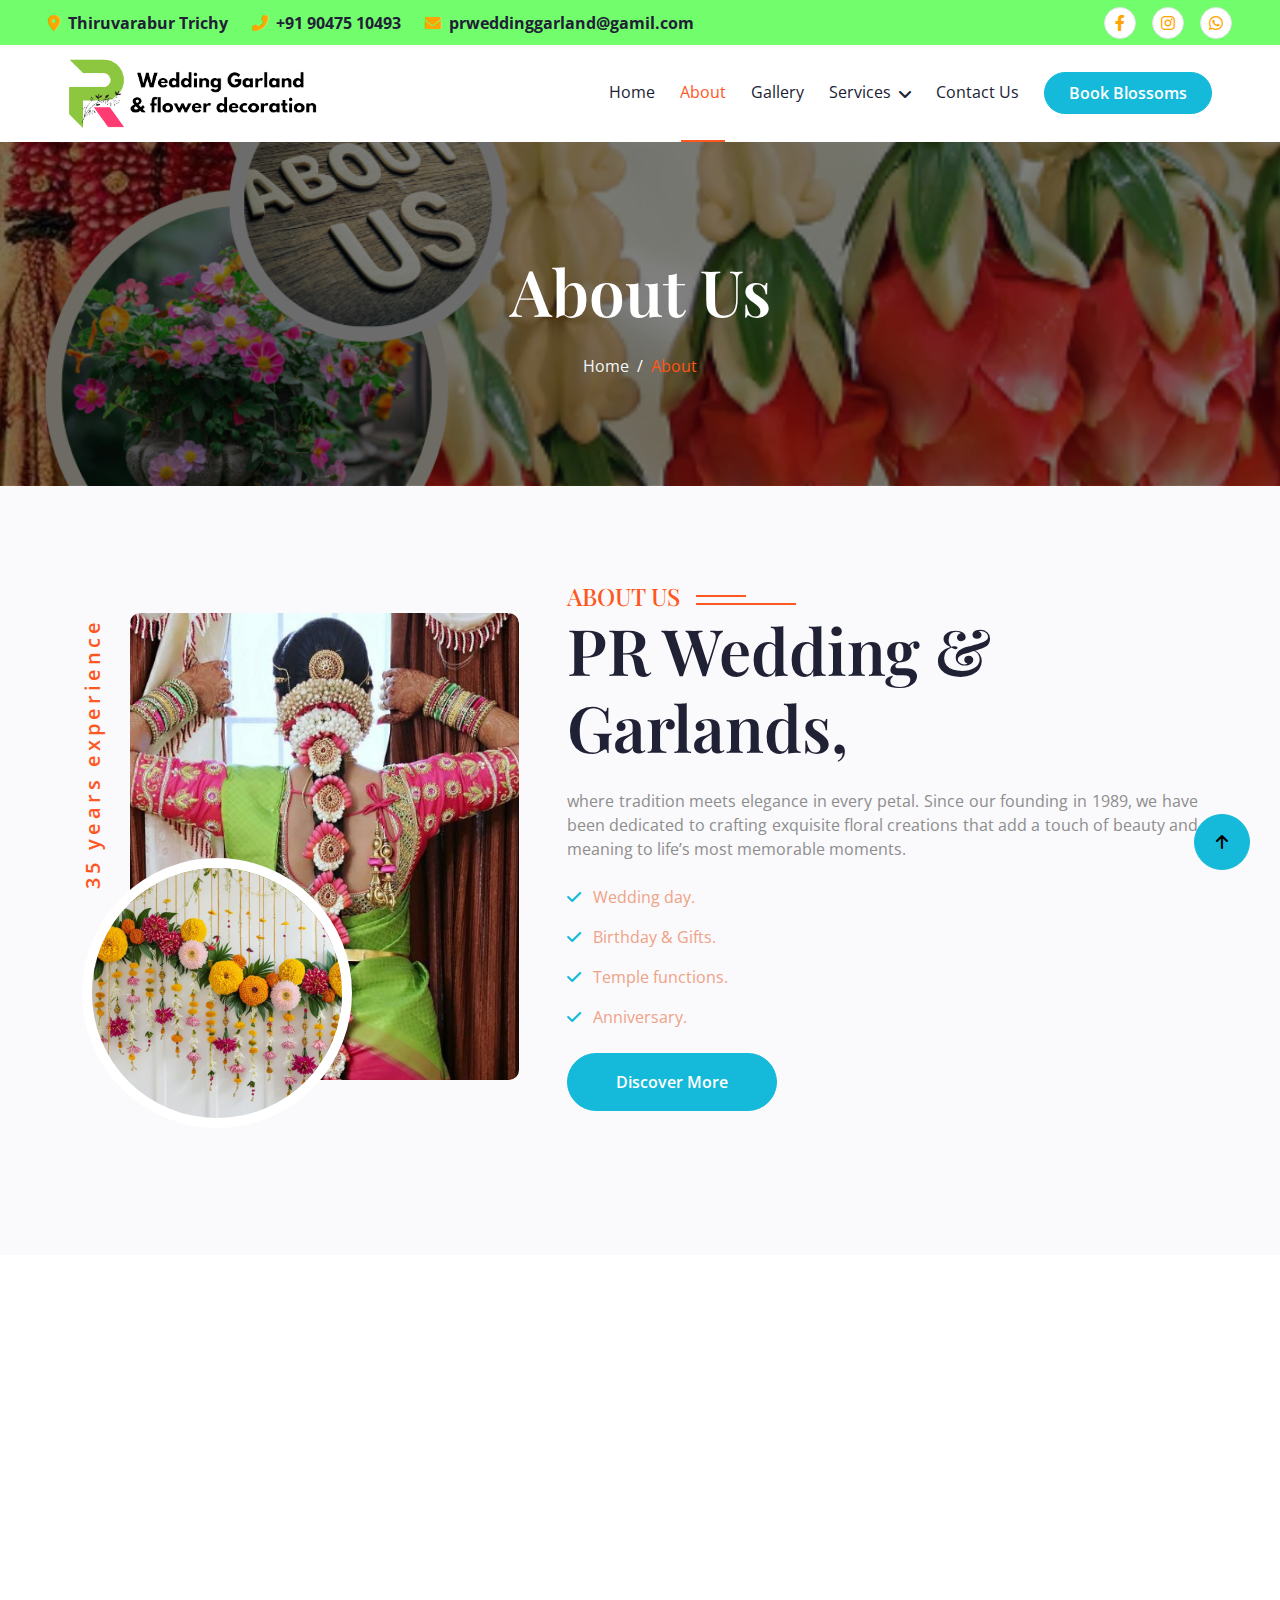
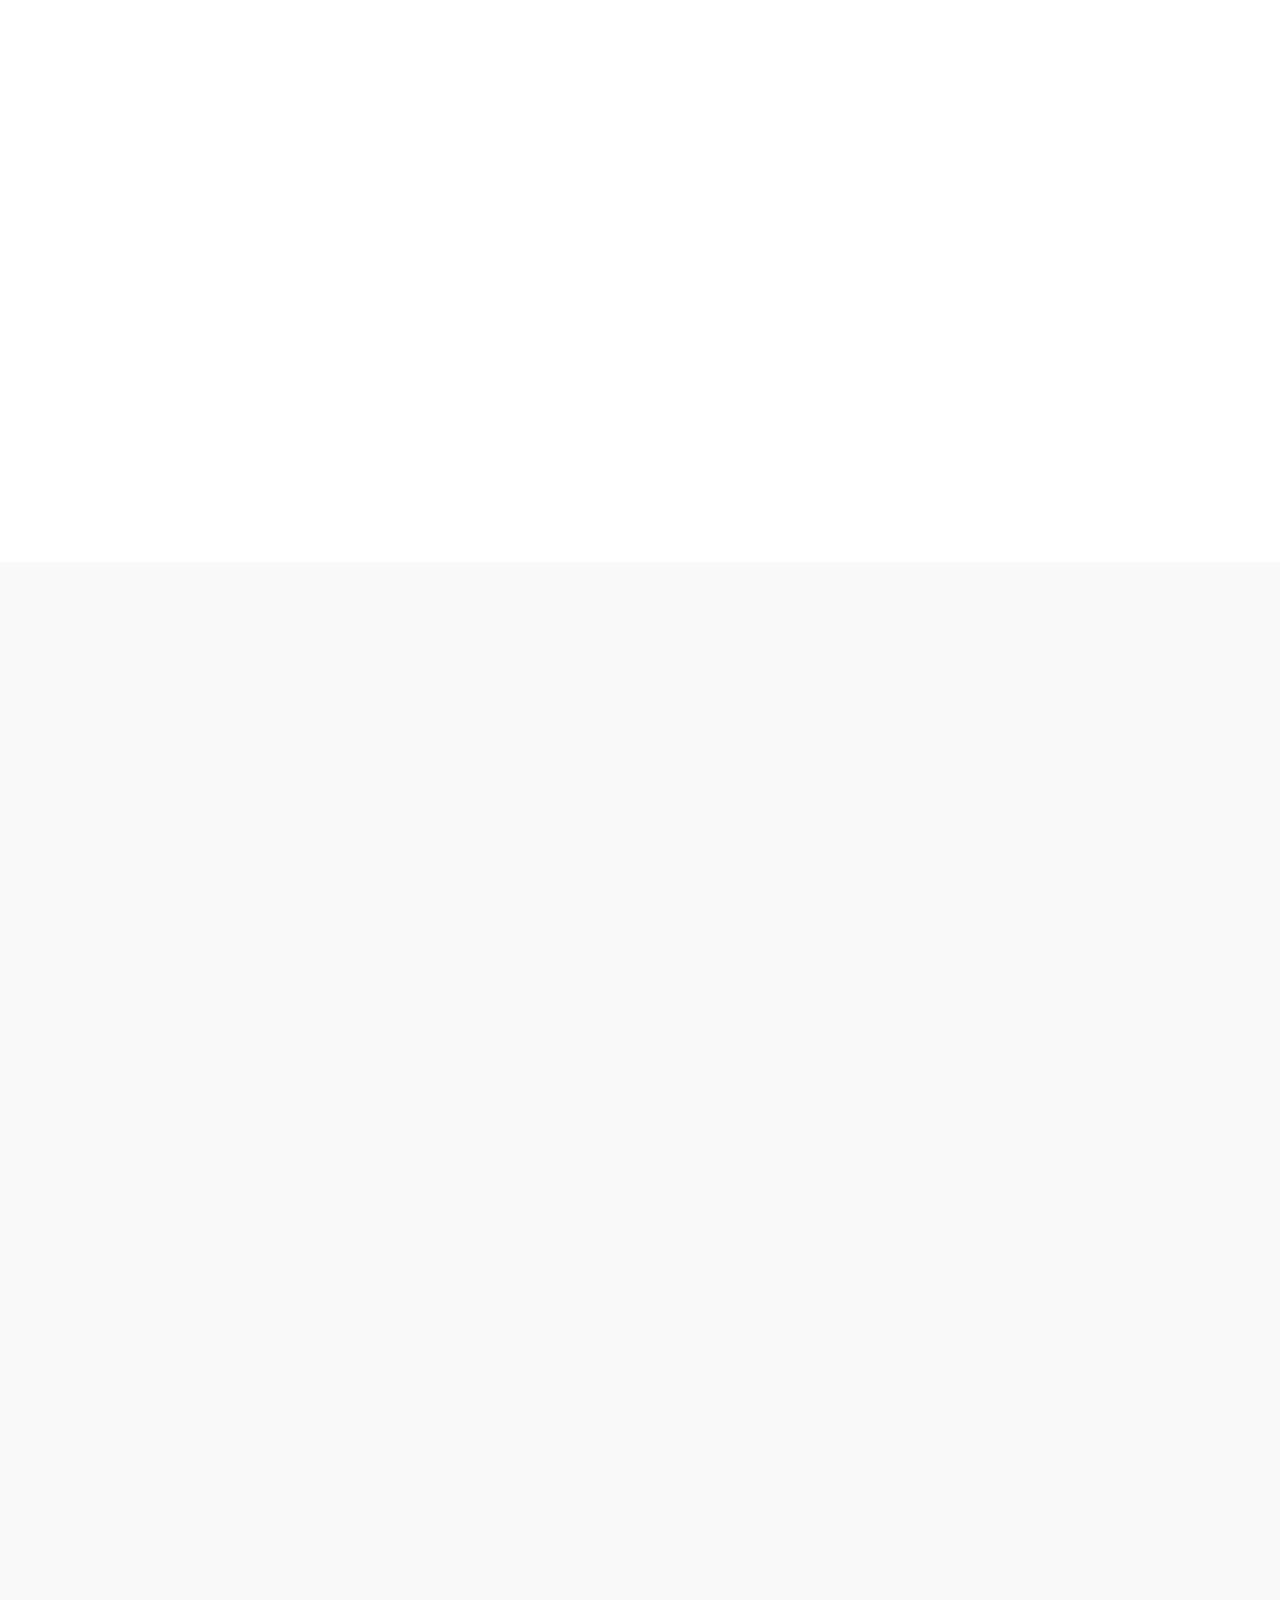
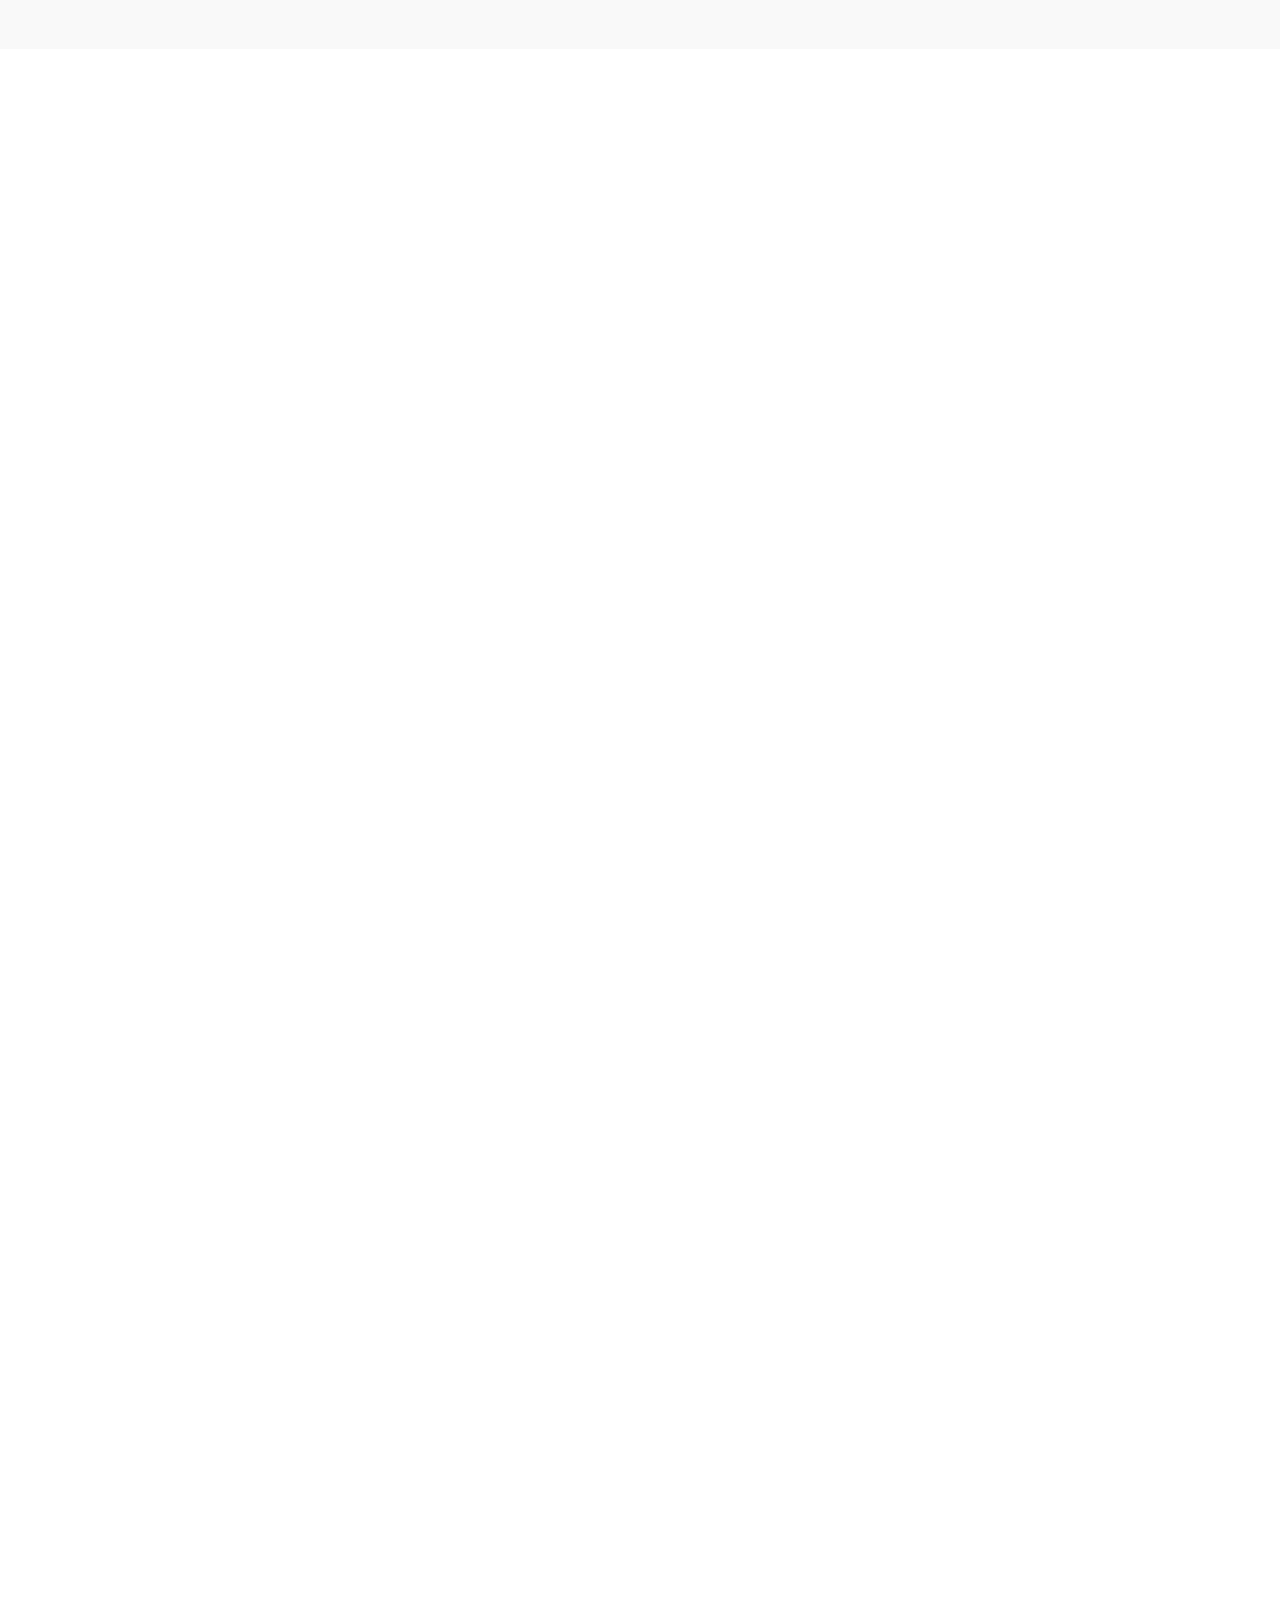
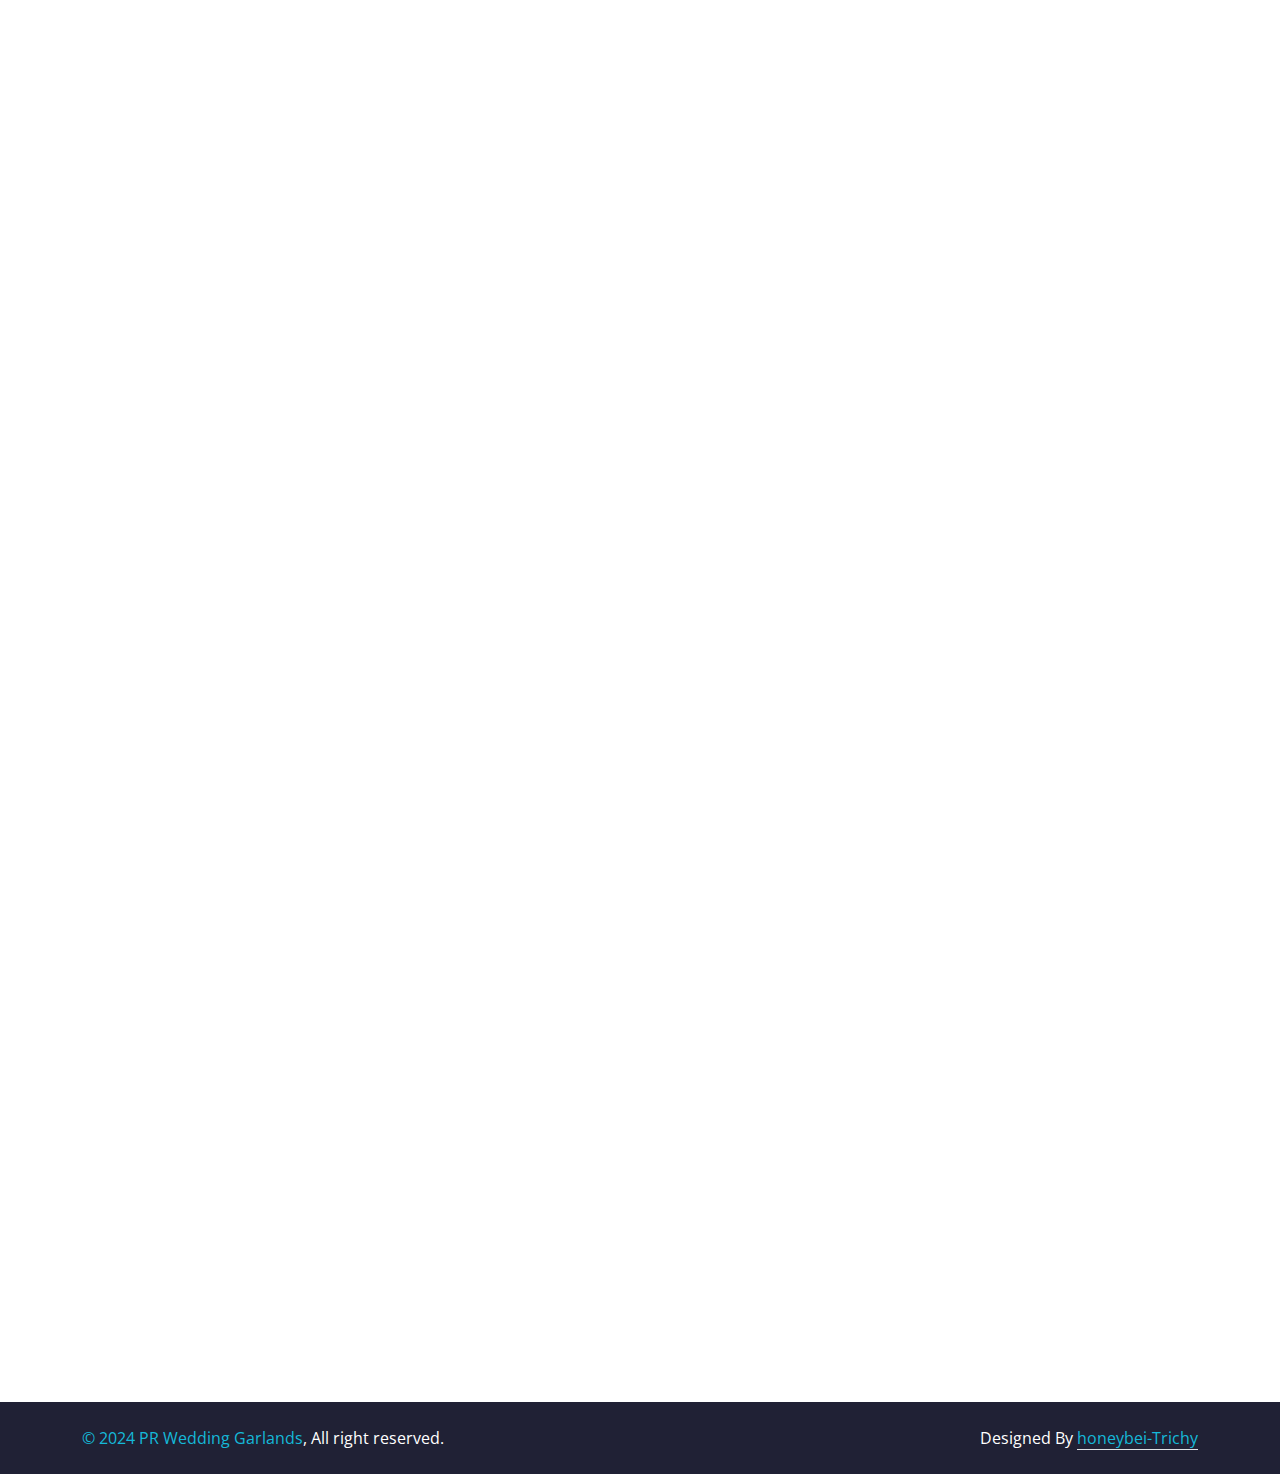
<file: about.html>
<!DOCTYPE html>
<html lang="en">

    <head>
        <meta charset="utf-8">
        <title>PR Wedding & Garlands - About Page</title>
        <meta content="width=device-width, initial-scale=1.0" name="viewport">
        <meta content="" name="keywords">
        <meta content="" name="description">
        <link rel="shortcut icon" href="img/fav-icon1.png" type="image/x-icon">
        <!-- Google Web Fonts -->
        <link rel="preconnect" href="https://fonts.googleapis.com">
        <link rel="preconnect" href="https://fonts.gstatic.com" crossorigin>
        <link href="https://fonts.googleapis.com/css2?family=Open+Sans:wght@400;500;600&family=Playfair+Display:wght@400;500;600&display=swap" rel="stylesheet"> 

        <!-- Icon Font Stylesheet -->
        <link rel="stylesheet" href="https://use.fontawesome.com/releases/v5.15.4/css/all.css"/>
        <link href="https://cdn.jsdelivr.net/npm/bootstrap-icons@1.4.1/font/bootstrap-icons.css" rel="stylesheet">

        <!-- Libraries Stylesheet -->
        <link href="lib/animate/animate.min.css" rel="stylesheet">
        <link href="lib/owlcarousel/assets/owl.carousel.min.css" rel="stylesheet">


        <!-- Customized Bootstrap Stylesheet -->
        <link href="css/bootstrap.min.css" rel="stylesheet">

        <!-- Template Stylesheet -->
        <link href="css/style.css" rel="stylesheet">

        <link rel="stylesheet" href="https://cdnjs.cloudflare.com/ajax/libs/font-awesome/6.0.0-beta3/css/all.min.css">
    </head>

    <body>

        <!-- Spinner Start -->
        <div id="spinner" class="show bg-white position-fixed translate-middle w-100 vh-100 top-50 start-50 d-flex align-items-center justify-content-center">
            <div class="spinner-border text-primary" style="width: 3rem; height: 3rem;" role="status">
                <span class="sr-only">Loading...</span>
            </div>
        </div>
        <!-- Spinner End -->


        <!-- Topbar Start -->
<div id="custom-topbar" class="container-fluid px-5 d-none d-lg-block">
    <div class="row gx-0 align-items-center" style="height: 45px;">
        <div class="col-lg-8 text-center text-lg-start mb-lg-0">
            <div class="d-flex flex-wrap">
                <a href="#" class="text-dark fw-bold me-4"><i class="fas fa-map-marker-alt me-2"></i>Thiruvarabur Trichy</a>
                <a href="#" class="text-dark fw-bold me-4"><i class="fas fa-phone-alt me-2"></i>+91 90475 10493</a>
                <a href="#" class="text-dark fw-bold me-0"><i class="fas fa-envelope me-2"></i>prweddinggarland@gamil.com</a>
            </div>
        </div>
        <div class="col-lg-4 text-center text-lg-end">
            <div class="d-flex align-items-center justify-content-end">
                <a href="https://www.facebook.com/prweddinggarlands?mibextid=ZbWKwL" target="_blank" class="btn btn-light btn-square border rounded-circle nav-fill me-3"><i class="fab fa-facebook-f"></i></a>
                <a href="https://www.instagram.com/garlandprwedding?igsh=YW4zcDRleXJ3cjVp" target="_blank" class="btn btn-light btn-square border rounded-circle nav-fill me-3"><i class="fab fa-instagram"></i></a>
                <a href="https://wa.me/919047510493?text=Hello, I would like to inquire about the flower arrangements at your shop." class="btn btn-light btn-square border rounded-circle nav-fill me-0" target="_blank"><i class="fab fa-whatsapp"></i></a>
            </div>
        </div>
    </div>
</div>
<!-- Topbar End -->
<style>
    /* CSS for the custom topbar */
#custom-topbar {
    background-color: #58fd52d7; /* Green background */
    color: coral; /* Default text color */
}

#custom-topbar a {
    color: coral; /* Default link color */
}

#custom-topbar i {
    color: orange; /* Default icon color */
}

#custom-topbar a:hover, 
#custom-topbar i:hover {
    color: blue; /* Icon and text hover color */
}

#custom-topbar .btn-light {
    background-color: white;
    border-color: lightgray;
}

#custom-topbar .btn-light:hover {
    background-color: lightblue; /* Button hover background color */
    border-color: blue; /* Button hover border color */
}

</style>


        <!-- Navbar & Hero Start -->
        <div class="container-fluid position-relative p-0">
            <nav class="navbar navbar-expand-lg navbar-light bg-white px-4 px-lg-5 py-3 py-lg-0">
                <a href="index.html" class="navbar-brand p-0">
                    <!--<h1 class="text-primary m-0"><i class="fas fa-star-of-life me-3"></i>Te1rapia</h1>-->
                    <img src="img/logo.png" alt="Logo"> 
                </a>
                <button class="navbar-toggler" type="button" data-bs-toggle="collapse" data-bs-target="#navbarCollapse">
                    <span class="fa fa-bars"></span>
                </button>
                <div class="collapse navbar-collapse" id="navbarCollapse">
                    <div class="navbar-nav ms-auto py-0">
                        <a href="index.html" class="nav-item nav-link ">Home</a>
                        <a href="about.html" class="nav-item nav-link active">About</a>
                        <a href="gallery.html" class="nav-item nav-link">Gallery</a>
                        <div class="nav-item dropdown">
                            <a href="#" class="nav-link dropdown-toggle" data-bs-toggle="dropdown">Services</a>
                            <div class="dropdown-menu m-0">
                                <a href="garlands.html" class="dropdown-item">Flower Garlands</a>
                                <a href="bridal.html" class="dropdown-item">Flower Bridal</a>
                                <a href="babyshower.html" class="dropdown-item">Baby Shower Flowers</a>
                                <a href="vasakalmalai.html" class="dropdown-item">Vasakal Malai</a>
                                <a href="accessories.html" class="dropdown-item">Flower Accessories</a>
                                <a href="kovil.html" class="dropdown-item">Kovil Functions Flowers</a>
                                <a href="bouquet.html" class="dropdown-item">Custom Bouquets</a>
                                <a href="sympathy.html" class="dropdown-item">Sympathy Arrangements</a> 
                            </div>  
                        </div>
                        <a href="contact.html" class="nav-item nav-link">Contact Us</a>
                    </div>
                    <a href="index.html#cont" class="btn btn-primary rounded-pill text-white py-2 px-4 flex-wrap flex-sm-shrink-0">Book Blossoms</a>
                </div>
            </nav>
        </div>
        <!-- Navbar End -->


 
          <!-- Header Start -->
            <div class="container-fluid" style="background: linear-gradient(rgba(0, 0, 0, 0.5), rgba(0, 0, 0, 0.5)), url('img/abou.png'); background-position: center center; background-repeat: no-repeat; background-size: cover; padding: 160px 0 60px 0;">
                <div class="container text-center py-5" style="max-width: 900px;">
                    <h3 class="text-white display-3 mb-4 wow fadeInDown" data-wow-delay="0.1s">About Us</h3>
                    <ol class="breadcrumb justify-content-center mb-0 wow fadeInDown custom-breadcrumb" data-wow-delay="0.3s">
                        <li class="breadcrumb-item"><a href="index.html" style="color: aliceblue;">Home</a></li>
                
                        <li class="breadcrumb-item active" style="color: rgb(255, 86, 20);">About</li>
                    </ol>
                </div>
            </div>
            <!-- Header End -->


        <!-- About Start -->
        <div class="container-fluid about bg-light py-5">
            <div class="container py-5">
                <div class="row g-5 align-items-center">
                    <div class="col-lg-5 wow fadeInLeft" data-wow-delay="0.2s">
                        <div class="about-img pb-5 ps-5">
                            <img src="img/about-6.png" class="img-fluid rounded w-100" style="object-fit: cover;" alt="Image">
                            <div class="about-img-inner">
                                <img src="img/PR (1).png" class="img-fluid rounded-circle w-100 h-100" alt="Image" >
                            </div>
                            <div class="about-experience">35 years experience</div>
                        </div>
                    </div>
                    <div class="col-lg-7 wow fadeInRight" data-wow-delay="0.4s">
                        <div class="section-title text-start mb-5">
                            <h4 class="sub-title pe-3 mb-0">About Us</h4>
                            <h1 class="display-3 mb-4">PR Wedding & Garlands,</h1>
                            <p class="mb-4" style="text-align: justify;"> where tradition meets elegance in every petal. Since our founding in 1989, we have been dedicated to crafting exquisite floral creations that add a touch of beauty and meaning to life’s most memorable moments.</p>
                            <div class="mb-4">
                                <p class="text-secondary"><i class="fa fa-check text-primary me-2"></i> Wedding day.</p>
                                <p class="text-secondary"><i class="fa fa-check text-primary me-2"></i> Birthday & Gifts.</p>
                                <p class="text-secondary"><i class="fa fa-check text-primary me-2"></i> Temple functions.</p>
                                <p class="text-secondary"><i class="fa fa-check text-primary me-2"></i> Anniversary.</p>
                            </div>
                            <a href="#" class="btn btn-primary rounded-pill text-white py-3 px-5">Discover More</a>
                        </div>
                    </div>
                </div>
            </div>
        </div>
        <!-- About End -->


       <!-- Team Start -->
<div class="container-fluid team py-5">
    <div class="container py-5">
        <div class="section-title mb-5 wow fadeInUp" data-wow-delay="0.1s">
            <div class="sub-style">
                <h4 class="sub-title px-3 mb-0">A little story about us</h4>
            </div>
            <h1 class="display-3 mb-4">Our History</h1>
            <p class="mb-0" style="text-align: justify;">PR Wedding and Garlands began with a passion for flowers and a deep appreciation for the art of floral design. What started as a small family-owned shop in Thiruvarabur - Trichy  has blossomed into a trusted name in the community, known for our quality, creativity, and attention to detail. With years of experience, we have grown from creating simple floral arrangements to becoming specialists in crafting beautiful garlands, bouquets, and floral décor for weddings, religious ceremonies, and festive occasions.</p>
        </div>
        <div class="row g-4 justify-content-center">
            <div class="col-md-6 col-lg-6 col-xl-3 wow fadeInUp" data-wow-delay="0.1s">
                <div class="team-item rounded">
                    <div class="team-img rounded-top h-100">
                        <img src="img/1test.png" class="img-fluid rounded-top w-100" alt="Blossom">
                        <div class="team-icon d-flex justify-content-center">
                            <a class="btn btn-square btn-primary text-white rounded-circle mx-1" href="https://www.facebook.com/prweddinggarlands?mibextid=ZbWKwL"><i class="fab fa-facebook-f"></i></a>
                        
                            <a class="btn btn-square btn-primary text-white rounded-circle mx-1" href="https://www.instagram.com/garlandprwedding?igsh=YW4zcDRleXJ3cjVp"><i class="fab fa-instagram"></i></a>
                    
                        </div>
                    </div>
                    <div class="team-content text-center border border-primary border-top-0 rounded-bottom p-4">
                        <h5>Blossom Petal</h5>
                        <p class="mb-0">Specialist in Floral Arrangements</p>
                    </div>
                </div>
            </div>
            <div class="col-md-6 col-lg-6 col-xl-3 wow fadeInUp" data-wow-delay="0.3s">
                <div class="team-item rounded">
                    <div class="team-img rounded-top h-100">
                        <img src="img/2test.png" class="img-fluid rounded-top w-100" alt="Rosebud">
                        <div class="team-icon d-flex justify-content-center">
                            <a class="btn btn-square btn-primary text-white rounded-circle mx-1" href="https://www.facebook.com/prweddinggarlands?mibextid=ZbWKwL"><i class="fab fa-facebook-f"></i></a>
                        
                            <a class="btn btn-square btn-primary text-white rounded-circle mx-1" href="https://www.instagram.com/garlandprwedding?igsh=YW4zcDRleXJ3cjVp"><i class="fab fa-instagram"></i></a>
                    
                        </div>
                    </div>
                    <div class="team-content text-center border border-primary border-top-0 rounded-bottom p-4">
                        <h5>Rosebud Vine</h5>
                        <p class="mb-0">Master of Garlands and Bouquets</p>
                    </div>
                </div>
            </div>
            <div class="col-md-6 col-lg-6 col-xl-3 wow fadeInUp" data-wow-delay="0.5s">
                <div class="team-item rounded">
                    <div class="team-img rounded-top h-100">
                        <img src="img/3test.png" class="img-fluid rounded-top w-100" alt="Lily">
                        <div class="team-icon d-flex justify-content-center">
                            <a class="btn btn-square btn-primary text-white rounded-circle mx-1" href="https://www.facebook.com/prweddinggarlands?mibextid=ZbWKwL"><i class="fab fa-facebook-f"></i></a>
                        
                            <a class="btn btn-square btn-primary text-white rounded-circle mx-1" href="https://www.instagram.com/garlandprwedding?igsh=YW4zcDRleXJ3cjVp"><i class="fab fa-instagram"></i></a>
                    
                        </div>
                    </div>
                    <div class="team-content text-center border border-primary border-top-0 rounded-bottom p-4">
                        <h5>Lily Bloom</h5>
                        <p class="mb-0">Expert in Wedding Floral Décor</p>
                    </div>
                </div>
            </div>
            <div class="col-md-6 col-lg-6 col-xl-3 wow fadeInUp" data-wow-delay="0.7s">
                <div class="team-item rounded">
                    <div class="team-img rounded-top h-100">
                        <img src="img/4test.png" class="img-fluid rounded-top w-100" alt="Jasmine">
                        <div class="team-icon d-flex justify-content-center">
                            <a class="btn btn-square btn-primary text-white rounded-circle mx-1" href="https://www.facebook.com/prweddinggarlands?mibextid=ZbWKwL"><i class="fab fa-facebook-f"></i></a>
                        
                            <a class="btn btn-square btn-primary text-white rounded-circle mx-1" href="https://www.instagram.com/garlandprwedding?igsh=YW4zcDRleXJ3cjVp"><i class="fab fa-instagram"></i></a>
                    
                        </div>
                    </div>
                    <div class="team-content text-center border border-primary border-top-0 rounded-bottom p-4">
                        <h5>Jasmine Dew</h5>
                        <p class="mb-0">Creative Floral Accessories</p>
                    </div>
                </div>
            </div>
        </div>
    </div>
</div>
<!-- Team End -->
<!-- Commitment Section -->
<div id="commitment-section" class="container-fluid commitment py-5">
    <div class="container py-5">
        <div class="section-title text-center mb-5 wow fadeInUp" data-wow-delay="0.1s">
            <h1 id="commitment-title" class="display-3 mb-4">Our Commitment</h1>
            <p id="commitment-intro" class="lead mb-4">At PR Wedding and Garlands, we understand that every event is unique and deserves a personalized touch. Our skilled florists carefully handcraft each garland and arrangement, blending traditional techniques with modern design aesthetics to create pieces that are both beautiful and meaningful. We take pride in using only the freshest and highest-quality flowers, ensuring every creation is vibrant and long-lasting.</p>
        </div>
        <div class="row">
            <div id="custom-garlands" class="col-md-4 mb-4 wow fadeInUp" data-wow-delay="0.2s">
                <div class="feature-box text-center">
                    <div class="feature-icon mb-3">
                        <i class="fas fa-leaf fa-3x"></i>

                    </div>
                    <h3 class="feature-title mb-3">Custom Garlands</h3>
                    <p class="feature-description">Perfect for weddings, engagements, temple rituals, and special occasions, our garlands are meticulously handcrafted to add grace and beauty to every celebration.</p>
                </div>
            </div>
            <div id="wedding-decor" class="col-md-4 mb-4 wow fadeInUp" data-wow-delay="0.4s">
                <div class="feature-box text-center">
                    <div class="feature-icon mb-3">
                        <i class="fas fa-certificate fa-3x"></i>  <!-- Example alternative -->

                    </div>
                    <h3 class="feature-title mb-3">Wedding Floral Decor</h3>
                    <p class="feature-description">From elegant bridal bouquets to breathtaking venue decorations, we bring your vision to life with our unique and personalized floral designs.</p>
                </div>
            </div>
            <div id="festive-arrangements" class="col-md-4 mb-4 wow fadeInUp" data-wow-delay="0.6s">
                <div class="feature-box text-center">
                    <div class="feature-icon mb-3">
                        <i class="fas fa-calendar-day fa-3x"></i>
                    </div>
                    <h3 class="feature-title mb-3">Festive Arrangements</h3>
                    <p class="feature-description">Celebrate festivals and religious events with our thoughtfully designed floral offerings, made to enhance the spirit of any occasion.</p>
                </div>
            </div>
            <div id="flower-veni" class="col-md-4 mb-4 wow fadeInUp" data-wow-delay="0.8s">
                <div class="feature-box text-center">
                    <div class="feature-icon mb-3">
                        <i class="fas fa-crown fa-3x"></i>
                    </div>
                    <h3 class="feature-title mb-3">Flower Veni</h3>
                    <p class="feature-description">Beautifully crafted floral hair accessories that complement traditional attire and enhance the bridal look.</p>
                </div>
            </div>
            <div id="jadai-jadai-billai" class="col-md-4 mb-4 wow fadeInUp" data-wow-delay="1s">
                <div class="feature-box text-center">
                    <div class="feature-icon mb-3">
                        <i class="fas fa-gem fa-3x"></i>
                    </div>
                    <h3 class="feature-title mb-3">Jadai and Jadai Billai</h3>
                    <p class="feature-description">Traditional and decorative hair adornments designed with fresh flowers and jewels, perfect for brides and special occasions.</p>
                </div>
            </div>
            <div id="vasakkal-maalai" class="col-md-4 mb-4 wow fadeInUp" data-wow-delay="1.2s">
                <div class="feature-box text-center">
                    <div class="feature-icon mb-3">
                        <i class="fas fa-door-open fa-3x"></i>
                    </div>
                    <h3 class="feature-title mb-3">Vasakkal Maalai</h3>
                    <p class="feature-description">Unique floral garlands designed to decorate doors and entrances, bringing freshness and auspiciousness to your home or event.</p>
                </div>
            </div>
        </div>
    </div>
</div>
<!-- Commitment Section End -->


<style>
   /* Commitment Section */
#commitment-section {
    background-color: #f9f9f9;
    padding-top: 3rem;
    padding-bottom: 3rem;
}

#commitment-title {
    font-size: 3rem;
    color: #333;
    font-weight: 700;
}

#commitment-intro {
    font-size: 1rem;
    text-align: justify;
    color: #666;
    max-width: 800px;
    margin: 0 auto;
}

.feature-box {
    background-color: #fff;
    border: 1px solid #ddd;
    border-radius: 10px;
    padding: 2rem;
    box-shadow: 0 4px 8px rgba(0, 0, 0, 0.1);
    margin: 0 auto;
    text-align: justify;
}

.feature-icon {
    color: #ff6f61; /* Accent color */
}

.feature-title {
    font-size: 1.5rem;
    color: #333;
    font-weight: 600;
}

.feature-description {
    font-size: 1rem;
    color: #555;
}

/* Responsive Styles */
@media (max-width: 1200px) {
    #commitment-title {
        font-size: 2.5rem;
    }

    .feature-title {
        font-size: 1.25rem;
    }
}

@media (max-width: 992px) {
    #commitment-intro,
    .feature-description {
        font-size: 1rem;
    }

    .feature-box {
        padding: 1.5rem;
    }
}

@media (max-width: 768px) {
    #commitment-title {
        font-size: 2rem;
    }

    .feature-icon i {
        font-size: 2.5rem;
    }
}

@media (max-width: 576px) {
    #commitment-title {
        font-size: 1.75rem;
    }

    .feature-box {
        padding: 1rem;
    }

    .feature-icon i {
        font-size: 2rem;
    }
}

</style>

 <!-- Team Start -->
<div class="container-fluid team py-5">
    <div class="container py-5">
        <div class="section-title mb-5 wow fadeInUp" data-wow-delay="0.1s">
            <div class="sub-style">
                <h4 class="sub-title px-3 mb-0">Our Famous</h4>
            </div>
            <h1 class="display-3 mb-4">Wedding Garlands</h1>
            <p class="mb-0" style="text-align: justify;">At PR Wedding and Garlands, we take immense pride in our renowned wedding garlands, celebrated for their exquisite craftsmanship and beauty. Each garland is meticulously handcrafted to capture the essence of traditional elegance while adding a unique touch to every wedding ceremony.</p>
        </div>
        <div class="row g-4 justify-content-center">
            <div class="col-md-6 col-lg-6 col-xl-3 wow fadeInUp" data-wow-delay="0.1s">
                <div class="team-item rounded">
                    <div class="team-img rounded-top h-100">
                        <img src="img/Rose Petals Garland.png" class="img-fluid rounded-top w-100" alt="Blossom">
                    </div>
                    <div class="team-content text-center border border-primary border-top-0 rounded-bottom p-4">
                        <h5>Rose Petals Garland</h5>
                    </div>
                </div>
            </div>
            <div class="col-md-6 col-lg-6 col-xl-3 wow fadeInUp" data-wow-delay="0.3s">
                <div class="team-item rounded">
                    <div class="team-img rounded-top h-100">
                        <img src="img/Lotus Garland.png" class="img-fluid rounded-top w-100" alt="Rosebud">
                    </div>
                    <div class="team-content text-center border border-primary border-top-0 rounded-bottom p-4">
                        <h5>Lotus Garland</h5>
                    </div>
                </div>
            </div>
            <div class="col-md-6 col-lg-6 col-xl-3 wow fadeInUp" data-wow-delay="0.5s">
                <div class="team-item rounded">
                    <div class="team-img rounded-top h-100">
                        <img src="img/Flower Jadai.png" class="img-fluid rounded-top w-100" alt="Lily">
                    </div>
                    <div class="team-content text-center border border-primary border-top-0 rounded-bottom p-4">
                        <h5>Flower Jadai</h5>
                    </div>
                </div>
            </div>
            <div class="col-md-6 col-lg-6 col-xl-3 wow fadeInUp" data-wow-delay="0.7s">
                <div class="team-item rounded">
                    <div class="team-img rounded-top h-100">
                        <img src="img/Flower Accessories.png" class="img-fluid rounded-top w-100" alt="Jasmine">
                    </div>
                    <div class="team-content text-center border border-primary border-top-0 rounded-bottom p-4">
                        <h5>Flower Accessories</h5>
                    </div>
                </div>
            </div>
            <!-- Additional Photos -->
            <div class="col-md-6 col-lg-6 col-xl-3 wow fadeInUp" data-wow-delay="0.9s">
                <div class="team-item rounded">
                    <div class="team-img rounded-top h-100">
                        <img src="img/God Decoration.png" class="img-fluid rounded-top w-100" alt="Sunflower">
                    </div>
                    <div class="team-content text-center border border-primary border-top-0 rounded-bottom p-4">
                        <h5>God Decoration</h5>
                    </div>
                </div>
            </div>
            <div class="col-md-6 col-lg-6 col-xl-3 wow fadeInUp" data-wow-delay="1.1s">
                <div class="team-item rounded">
                    <div class="team-img rounded-top h-100">
                        <img src="img/Mix Flower and Colors.png" class="img-fluid rounded-top w-100" alt="Tulip">
                    </div>
                    <div class="team-content text-center border border-primary border-top-0 rounded-bottom p-4">
                        <h5>Mix Flower and Colors</h5>
                    </div>
                </div>
            </div>
            <div class="col-md-6 col-lg-6 col-xl-3 wow fadeInUp" data-wow-delay="1.3s">
                <div class="team-item rounded">
                    <div class="team-img rounded-top h-100">
                        <img src="img/Flower Kai Sendu.png" class="img-fluid rounded-top w-100" alt="Orchid">
                    </div>
                    <div class="team-content text-center border border-primary border-top-0 rounded-bottom p-4">
                        <h5>Kai Sendu</h5>
                    </div>
                </div>
            </div>
            <div class="col-md-6 col-lg-6 col-xl-3 wow fadeInUp" data-wow-delay="1.5s">
                <div class="team-item rounded">
                    <div class="team-img rounded-top h-100">
                        <img src="img/Flower Vasakal Maalai.png" class="img-fluid rounded-top w-100" alt="Daisy">
                    </div>
                    <div class="team-content text-center border border-primary border-top-0 rounded-bottom p-4">
                        <h5>Vasakal Maalai</h5>
                    </div>
                </div>
            </div>
        </div>
    </div>
</div>
<!-- Team End -->


       <!-- Feature Start -->
<div class="container-fluid feature py-5">
    <div class="container py-5">
        <div class="section-title mb-5 wow fadeInUp" data-wow-delay="0.1s">
            <div class="sub-style">
                <h4 class="sub-title px-3 mb-0">Crafting Beauty, Creating Memories</h4>
            </div>
            <h1 class="display-3 mb-4">Why Choose Us?</h1>
            <p class="mb-0" style="text-align: justify;">Our love for flowers goes beyond just business; it’s a way to connect with people and bring joy to their lives. We are proud to be a part of your special moments and work hard to make them unforgettable. At PR Wedding and Garlands, our customers are like family, and we are honored to help you celebrate life's precious occasions with flowers that speak from the heart.</p>
        </div>
        <div class="row g-4 justify-content-center">
            <div class="col-md-6 col-lg-4 col-xl-3 wow fadeInUp" data-wow-delay="0.1s">
                <div class="row-cols-1 feature-item p-4">
                    <div class="col-12">
                        <div class="feature-icon mb-4">
                            <div class="p-3 d-inline-flex bg-white rounded">
                                <i class="fas fa-leaf fa-4x text-primary"></i>
                            </div>
                        </div>
                        <div class="feature-content d-flex flex-column">
                            <h5 class="mb-4">Fresh Flowers</h5>
                            <p class="mb-0">We source the freshest flowers to ensure the best quality for every arrangement and bouquet.</p>
                        </div>
                    </div>
                </div>
            </div>
            <div class="col-md-6 col-lg-4 col-xl-3 wow fadeInUp" data-wow-delay="0.3s">
                <div class="row-cols-1 feature-item p-4">
                    <div class="col-12">
                        <div class="feature-icon mb-4">
                            <div class="p-3 d-inline-flex bg-white rounded">
                                <i class="fas fa-palette fa-4x text-primary"></i>
                            </div>
                        </div>
                        <div class="feature-content d-flex flex-column">
                            <h5 class="mb-4">Custom Designs</h5>
                            <p class="mb-0">Every event is unique, and our custom flower arrangements are crafted to match your style and theme.</p>
                        </div>
                    </div>
                </div>
            </div>
            <div class="col-md-6 col-lg-4 col-xl-3 wow fadeInUp" data-wow-delay="0.5s">
                <div class="row-cols-1 feature-item p-4">
                    <div class="col-12">
                        <div class="feature-icon mb-4">
                            <div class="p-3 d-inline-flex bg-white rounded">
                                <i class="fas fa-hand-holding-heart fa-4x text-primary"></i>
                            </div>
                        </div>
                        <div class="feature-content d-flex flex-column">
                            <h5 class="mb-4">Personal Touch</h5>
                            <p class="mb-0">Our floral experts work closely with you to add a personal touch to every bouquet and arrangement.</p>
                        </div>
                    </div>
                </div>
            </div>
            <div class="col-md-6 col-lg-4 col-xl-3 wow fadeInUp" data-wow-delay="0.7s">
                <div class="row-cols-1 feature-item p-4">
                    <div class="col-12">
                        <div class="feature-icon mb-4">
                            <div class="p-3 d-inline-flex bg-white rounded">
                                <i class="fas fa-clock fa-4x text-primary"></i>
                            </div>
                        </div>
                        <div class="feature-content d-flex flex-column">
                            <h5 class="mb-4">On-Time Delivery</h5>
                            <p class="mb-0">We understand the importance of timing, especially for weddings. We ensure prompt delivery every time.</p>
                        </div>
                    </div>
                </div>
            </div>
            <div class="col-md-6 col-lg-4 col-xl-3 wow fadeInUp" data-wow-delay="0.1s">
                <div class="row-cols-1 feature-item p-4">
                    <div class="col-12">
                        <div class="feature-icon mb-4">
                            <div class="p-3 d-inline-flex bg-white rounded">
                                <i class="fas fa-seedling fa-4x text-primary"></i>
                            </div>
                        </div>
                        <div class="feature-content d-flex flex-column">
                            <h5 class="mb-4">Eco-Friendly Practices</h5>
                            <p class="mb-0">We are committed to sustainable and eco-friendly practices in all our floral arrangements.</p>
                        </div>
                    </div>
                </div>
            </div>
            <div class="col-md-6 col-lg-4 col-xl-3 wow fadeInUp" data-wow-delay="0.3s">
                <div class="row-cols-1 feature-item p-4">
                    <div class="col-12">
                        <div class="feature-icon mb-4">
                            <div class="p-3 d-inline-flex bg-white rounded">
                                <i class="fas fa-smile fa-4x text-primary"></i>
                            </div>
                        </div>
                        <div class="feature-content d-flex flex-column">
                            <h5 class="mb-4">Customer Satisfaction</h5>
                            <p class="mb-0">Our top priority is customer satisfaction, ensuring that you love every floral piece we create.</p>
                        </div>
                    </div>
                </div>
            </div>
            <div class="col-md-6 col-lg-4 col-xl-3 wow fadeInUp" data-wow-delay="0.5s">
                <div class="row-cols-1 feature-item p-4">
                    <div class="col-12">
                        <div class="feature-icon mb-4">
                            <div class="p-3 d-inline-flex bg-white rounded">
                                <i class="fas fa-award fa-4x text-primary"></i>
                            </div>
                        </div>
                        <div class="feature-content d-flex flex-column">
                            <h5 class="mb-4">Award-Winning Team</h5>
                            <p class="mb-0">Our talented florists are recognized for their creativity and dedication in the floral industry.</p>
                        </div>
                    </div>
                </div>
            </div>
            <div class="col-md-6 col-lg-4 col-xl-3 wow fadeInUp" data-wow-delay="0.7s">
                <div class="row-cols-1 feature-item p-4">
                    <div class="col-12">
                        <div class="feature-icon mb-4">
                            <div class="p-3 d-inline-flex bg-white rounded">
                                <i class="fas fa-handshake fa-4x text-primary"></i>
                            </div>
                        </div>
                        <div class="feature-content d-flex flex-column">
                            <h5 class="mb-4">Trusted Partnerships</h5>
                            <p class="mb-0">We collaborate with trusted partners to bring the best floral experiences to your special events.</p>
                        </div>
                    </div>
                </div>
            </div>
            <div class="col-12 text-center wow fadeInUp" data-wow-delay="0.2s">
                <a href="#" class="btn btn-primary rounded-pill text-white py-3 px-5">More Details</a>
            </div>
        </div>
    </div>
</div>
<!-- Feature End -->
<!-- Testimonial Start 
        <div class="container-fluid testimonial py-5 wow zoomInDown" data-wow-delay="0.1s">
            <div class="container py-5">
                <div class="section-title mb-5">
                    <div class="sub-style">
                        <h4 class="sub-title text-white px-3 mb-0">Testimonial</h4>
                    </div>
                    <h1 class="display-3 mb-4">What Clients are Say</h1>
                </div>
                <div class="testimonial-carousel owl-carousel">
                    <div class="testimonial-item">
                        <div class="testimonial-inner p-5">
                            <div class="testimonial-inner-img mb-4">
                                <img src="img/R.png" class="img-fluid rounded-circle" alt="">
                            </div>
                            <p class="text-white fs-7">"The flowers from this shop are always fresh and beautifully arranged. I love the variety they offer, and the delivery service is always on time!"
                            </p>
                            <div class="text-center">
                                <h5 class="mb-2">Rajesh</h5>
                                <p class="mb-2 text-white-50">Trichy, Tamilnadu</p>
                                <div class="d-flex justify-content-center">
                                    <i class="fas fa-star text-secondary"></i>
                                    <i class="fas fa-star text-secondary"></i>
                                    <i class="fas fa-star text-secondary"></i>
                                    <i class="fas fa-star text-secondary"></i>
                                    <i class="fas fa-star text-secondary"></i>
                                </div>
                            </div>
                        </div>
                    </div>
                    <div class="testimonial-item">
                        <div class="testimonial-inner p-5">
                            <div class="testimonial-inner-img mb-4">
                                <img src="img/K.png" class="img-fluid rounded-circle" alt="">
                            </div>
                            <p class="text-white fs-7">"I ordered a bouquet for my friend's birthday, and it was stunning! The arrangement was perfect, and my friend was thrilled with the surprise."
                            </p>
                            <div class="text-center">
                                <h5 class="mb-2">Kishore</h5>
                                <p class="mb-2 text-white-50">Thanjavur, Tamilnadu
                                </p>
                                <div class="d-flex justify-content-center">
                                    <i class="fas fa-star text-secondary"></i>
                                    <i class="fas fa-star text-secondary"></i>
                                    <i class="fas fa-star text-secondary"></i>
                                    <i class="fas fa-star text-secondary"></i>
                                    <i class="fas fa-star text-secondary"></i>
                                </div>
                            </div>
                        </div>
                    </div>
                    <div class="testimonial-item">
                        <div class="testimonial-inner p-5">
                            <div class="testimonial-inner-img mb-4">
                                <img src="img/G.png" class="img-fluid rounded-circle" alt="">
                            </div>
                            <p class="text-white fs-7">"Excellent service and beautiful flowers! I always come back here for any special occasion. Highly recommend this flower shop!"
                            </p>
                            <div class="text-center">
                                <h5 class="mb-2">Gokul</h5>
                                <p class="mb-2 text-white-50">Chennai, Tamilnadu</p>
                                <div class="d-flex justify-content-center">
                                    <i class="fas fa-star text-secondary"></i>
                                    <i class="fas fa-star text-secondary"></i>
                                    <i class="fas fa-star text-secondary"></i>
                                    <i class="fas fa-star text-secondary"></i>
                                    <i class="fas fa-star text-secondary"></i>
                                </div>
                            </div>
                        </div>
                    </div>
                </div>
            </div>
        </div>-->
        <!-- Testimonial End -->

<!-- Footer Start -->
<div class="container-fluid footer py-5 wow fadeIn" data-wow-delay="0.2s">
    <div class="container py-5">
        <div class="row g-5">
            <div class="col-md-6 col-lg-6 col-xl-3">
                <div class="footer-item d-flex flex-column">
                    <img src="img/logo.png" alt="Logo">
                    <p>PR Wedding Garlands offers elegant wedding garlands and floral decorations, perfect for adding beauty to your special day. Fresh flowers and stunning designs for memorable celebrations.
                    </p>
                    <div class="d-flex align-items-center">
                        <i class="fas fa-share fa-2x text-white me-2"></i>
                        <a class="btn-square btn btn-primary text-white rounded-circle mx-1" href="https://www.facebook.com/prweddinggarlands?mibextid=ZbWKwL" target="_blank"><i class="fab fa-facebook-f"></i></a>
                        <!--<a class="btn-square btn btn-primary text-white rounded-circle mx-1" href=""><i class="fab fa-twitter"></i></a>-->
                        <a class="btn-square btn btn-primary text-white rounded-circle mx-1" href="https://www.instagram.com/garlandprwedding?igsh=YW4zcDRleXJ3cjVp" target="_blank"><i class="fab fa-instagram"></i></a>
                        <a class="btn-square btn btn-primary text-white rounded-circle mx-1" href="https://wa.me/919047510493?text=Hello, I would like to inquire about the flower arrangements at your shop." target="_blank"><i class="fab fa-whatsapp"></i></a>
                    </div>
                </div>
            </div>
            <div class="col-md-6 col-lg-6 col-xl-3">
                <div class="footer-item d-flex flex-column">
                    <h4 class="mb-4 text-white">Quick Links</h4>
                    <a href="about.html"><i class="fas fa-angle-right me-2"></i> About Us</a>
                    <a href="contact.html"><i class="fas fa-angle-right me-2"></i> Contact Us</a>
                    <a href="gallery.html"><i class="fas fa-angle-right me-2"></i> Gallery</a>
                    <a href="garlands.html"><i class="fas fa-angle-right me-2"></i> Book Blossom</a>
                    <a href="privatepolicy.html"><i class="fas fa-angle-right me-2"></i> Privacy Policy</a>
                    <a href="terms.html"><i class="fas fa-angle-right me-2"></i>Terms & Conditions</a>
                     
                </div>
            </div>
            <div class="col-md-6 col-lg-6 col-xl-3">
                <div class="footer-item d-flex flex-column">
                    <h4 class="mb-4 text-white">Blooming Services</h4>
                    <a href="garlands.html"><i class="fas fa-angle-right me-2"></i> Flower Garlands</a>
                    <a href="bridal.html"><i class="fas fa-angle-right me-2"></i> Flower Bridal</a>
                    <a href="babyshower.html"><i class="fas fa-angle-right me-2"></i> Baby Shower Flowers</a>
                    <a href="vasakalmalai.html"><i class="fas fa-angle-right me-2"></i> Vasakal Malai</a>
                    <a href="accessories.html"><i class="fas fa-angle-right me-2"></i> Flower Accessories</a>
                    <a href="kovil.html"><i class="fas fa-angle-right me-2"></i> Kovil Functions Flowers</a>
                    <a href="bouquet.html"><i class="fas fa-angle-right me-2"></i> Custom Bouquets</a>
                    <a href="sympathy.html"><i class="fas fa-angle-right me-2"></i> Sympathy Arrangements</a>
                </div>
            </div>
            <div class="col-md-6 col-lg-6 col-xl-3">
                <div class="footer-item d-flex flex-column">
                    <h4 class="mb-4 text-white">Contact Info</h4>
                    <a href=""><i class="fa fa-map-marker-alt me-2"></i>Thiruvarabur Trichy -13.</a>
                    <a href=""><i class="fas fa-envelope me-2"></i> prweddinggarland@gamil.com</a>
                    <a href=""><i class="fas fa-phone" style="transform: rotate(90deg);"></i> +91 90475 10493</a>
                    
                </div>
            </div>
        </div>
    </div>
</div>
<!-- Footer End -->      

<!-- Copyright Start -->
<div class="container-fluid copyright py-4">
    <div class="container">
        <div class="row g-4 align-items-center">
            <div class="col-md-6 text-center text-md-start mb-md-0">
                <span class="text-white"><a href="#" class="--bs-primary">&copy; 2024 PR Wedding Garlands</a>, All right reserved.</span>
            </div>
            <div class="col-md-6 text-center text-md-end text-white">
                <!--/*** This template is free as long as you keep the below author’s credit link/attribution link/backlink. ***/-->
                <!--/*** If you'd like to use the template without the below author’s credit link/attribution link/backlink, ***/-->
                <!--/*** you can purchase the Credit Removal License from "https://htmlcodex.com/credit-removal". ***/-->
                Designed By <a class="border-bottom" href="https://honeybei.com" target="_blank">honeybei-Trichy</a>
            </div>
        </div>
    </div>
</div>
<!-- Copyright End -->

<!-- Back to Top -->
<a href="#" class="btn btn-primary btn-lg-square back-to-top"><i class="fa fa-arrow-up"></i></a>   


<!-- JavaScript Libraries -->
<script src="https://ajax.googleapis.com/ajax/libs/jquery/3.6.4/jquery.min.js"></script>
<script src="https://cdn.jsdelivr.net/npm/bootstrap@5.0.0/dist/js/bootstrap.bundle.min.js"></script>
<script src="lib/wow/wow.min.js"></script>
<script src="lib/easing/easing.min.js"></script>
<script src="lib/waypoints/waypoints.min.js"></script>
<script src="lib/owlcarousel/owl.carousel.min.js"></script>


<!-- Template Javascript -->
<script src="js/main.js"></script>

</body>

</html>
</file>
<file: css/style.css>
/*** Spinner Start ***/
/*** Spinner ***/
#spinner {
    opacity: 0;
    visibility: hidden;
    transition: opacity .5s ease-out, visibility 0s linear .5s;
    z-index: 99999;
}

#spinner.show {
    transition: opacity .5s ease-out, visibility 0s linear 0s;
    visibility: visible;
    opacity: 1;
}
/*** Spinner End ***/

.back-to-top {
    position: fixed;
    right: 30px;
    bottom: 30px;
    display: flex;
    width: 45px;
    height: 45px;
    align-items: center;
    justify-content: center;
    transition: 0.5s;
    z-index: 99;
}

/*** Button Start ***/
.btn {
    font-weight: 600;
    transition: .5s;
}

.btn-square {
    width: 32px;
    height: 32px;
}

.btn-sm-square {
    width: 34px;
    height: 34px;
}

.btn-md-square {
    width: 44px;
    height: 44px;
}

.btn-lg-square {
    width: 56px;
    height: 56px;
}

.btn-square,
.btn-sm-square,
.btn-md-square,
.btn-lg-square {
    padding: 0;
    display: flex;
    align-items: center;
    justify-content: center;
    font-weight: normal;
    border-radius: 50%;
}

.btn.btn-primary {
    box-shadow: inset 0 0 0 0 var(--bs-primary);
}

.btn.btn-primary:hover {
    box-shadow: inset 300px 0 0 0 var(--bs-light) !important;
    color: var(--bs-primary) !important;
}

.btn.btn-light {
    box-shadow: inset 0 0 0 0 var(--bs-primary);
}

.btn.btn-light:hover {
    box-shadow: inset 300px 0 0 0 var(--bs-cyan);
    color: rgb(247, 247, 247) !important;
}

.btn-hover {
    transition: 0.5s;
}

.btn-hover:hover {
    color: var(--bs-secondary) !important;
}

/*** Section Title Start ***/
.section-title {
    max-width: 900px;
    text-align: center;
    margin: 0 auto;
}

.section-title .sub-style {
    position: relative;
    display: inline-block;
    text-transform: uppercase;
    color: var(--bs-primary);
}

.section-title .sub-style::before {
    content: "";
    width: 100px;
    position: absolute;
    top: 50%;
    left: 0;
    transform: translateY(-50%);
    margin-top: 8px;
    margin-left: -100px;
    border: 1px solid var(--bs-primary) !important;
}

.section-title .sub-style::after {
    content: "";
    width: 50px;
    position: absolute;
    top: 50%;
    left: 0;
    transform: translateY(-50%);
    margin-bottom: 5px;
    margin-left: -50px;
    border: 1px solid var(--bs-primary) !important;
}

.sub-title {
    position: relative;
    display: inline-block;
    text-transform: uppercase;
    color: var(--bs-primary);
}

.sub-title::before {
    content: "";
    width: 100px;
    position: absolute;
    top: 50%;
    right: 0;
    transform: translateY(-50%);
    margin-top: 8px;
    margin-right: -100px;
    border: 1px solid var(--bs-primary) !important;
}

.sub-title::after {
    content: "";
    width: 50px;
    position: absolute;
    top: 50%;
    right: 0;
    transform: translateY(-50%);
    margin-bottom: 8px;
    margin-right: -50px;
    border: 1px solid var(--bs-primary) !important;
}


/*** Topbar Start ***/
.fixed-top .container {
    transition: 0.5s;
}

.topbar {
    padding: 2px 10px 2px 20px;
    background: var(--bs-primary) !important;
}

.topbar a,
.topbar a i {
    color: black;
    transition: 0.5s;
}

.topbar a:hover,
.topbar a i:hover {
    color: var(--bs-secondary) !important;
}


@media (max-width: 576px) {
    .topbar {
        display: none;    
    }
}
/*** Topbar End ***/


/*** Navbar ***/
.navbar-light .navbar-brand img {
    margin-left: 250px;
}

.navbar-collapse {
    margin-right: 250px;
}

/* For small screens */
@media (max-width:768px){
    .navbar-light .navbar-brand img {
        margin-left: 20px; /* Adjust the left margin for small screens */
    }

    .navbar-collapse {
        margin-right: 20px; /* Adjust the right margin for small screens */
    }
    .navbar-light .navbar-brand img {
        max-height: 60px !important;
        transition: .5s;
    }
    
}
@media (min-width: 769px) and (max-width:1640px) {

    .navbar-light .navbar-brand img {
        max-height: 70px !important;
        transition: .5s;
    }
    
    .sticky-top.navbar-light .navbar-brand img {
        max-height: 70px !important;
    }
    
    .navbar-light .navbar-brand img {
        margin-left: 20px; /* Adjust the left margin for small screens */
    }

    .navbar-collapse {
        margin-right: 20px; /* Adjust the right margin for small screens */
    }
}

.navbar-light .navbar-nav .nav-link {
    font-family: 'Open Sans', sans-serif;
    position: relative;
    margin-right: 25px;
    padding: 35px 0;
    color: var(--bs-dark) !important;
    font-size: 16px;
    font-weight: 400;
    outline: none;
    transition: .5s;
}

.sticky-top.navbar-light .navbar-nav .nav-link {
    padding: 20px 0;
    color: var(--dark) !important;
}

.navbar-light .navbar-nav .nav-link:hover,
.navbar-light .navbar-nav .nav-link.active {
    color: var(--bs-primary) !important;
}

.navbar-light .navbar-brand img {
    max-height: 80px;
    transition: .5s;
}

.sticky-top.navbar-light .navbar-brand img {
    max-height: 80px;
}

.navbar .dropdown-toggle::after {
    border: none;
    content: "\f107";
    font-family: "Font Awesome 5 Free";
    font-weight: 600;
    vertical-align: middle;
    margin-left: 8px;
}

@media (min-width: 1200px) {
    .navbar .nav-item .dropdown-menu {
        display: block;
        visibility: hidden;
        top: 100%;
        transform: rotateX(-75deg);
        transform-origin: 0% 0%;
        border: 0;
        border-radius: 10px;
        transition: .5s;
        opacity: 0;
    }
}

.dropdown .dropdown-menu a:hover {
    background: var(--bs-primary);
    color: var(--bs-white);
}

.navbar .nav-item:hover .dropdown-menu {
    transform: rotateX(0deg);
    visibility: visible;
    background: var(--bs-light) !important;
    transition: .5s;
    opacity: 1;
}

@media (max-width: 991.98px) {
    .sticky-top.navbar-light {
        position: relative;
        background: var(--bs-white);
    }

    .navbar.navbar-expand-lg .navbar-toggler {
        padding: 10px 20px;
        border: 1px solid var(--bs-primary);
        color: var(--bs-primary);
    }

    .navbar-light .navbar-collapse {
        margin-top: 15px;
        border-top: 1px solid #DDDDDD;
    }

    .navbar-light .navbar-nav .nav-link,
    .sticky-top.navbar-light .navbar-nav .nav-link {
        padding: 10px 0;
        margin-left: 0;
        color: var(--bs-dark) !important;
    }

    .navbar-light .navbar-brand img {
        max-height: 45px;
    }
}

@media (min-width: 992px) {
    .navbar-light {
        position: absolute;
        width: 100%;
        top: 0;
        left: 0;
        border-bottom: 1px solid rgba(255, 255, 255, .1);
        z-index: 999;
    }
    
    .sticky-top.navbar-light {
        position: fixed;
        background: var(--bs-light) !important;
    }

    .navbar-light .navbar-nav .nav-link::before {
        position: absolute;
        content: "";
        width: 0;
        height: 2px;
        bottom: -1px;
        left: 50%;
        background: var(--bs-primary);
        transition: .5s;
    }

    .navbar-light .navbar-nav .nav-link:hover::before,
    .navbar-light .navbar-nav .nav-link.active::before {
        width: calc(100% - 2px);
        left: 1px;
    }

    .navbar-light .navbar-nav .nav-link.nav-contact::before {
        display: none;
    }
}
/*** Carousel Hero Header Start ***/
.header-carousel {
    position: relative; 
}

.header-carousel .owl-nav .owl-prev {
    position: absolute;
    width: 70px;
    height: 70px;
    top: 50%;
    left: 20px;
    transform: translateY(-50%);
    border-radius: 50%;
    background: var(--bs-primary);
    color: var(--bs-white);
    font-size: 30px;
    display: flex;
    align-items: center;
    justify-content: center;
    transition: 0.5s;
}

.header-carousel .owl-nav .owl-next {
    position: absolute;
    width: 70px;
    height: 70px;
    top: 50%;
    right: 20px;
    transform: translateY(-50%);
    border-radius: 50%;
    background: var(--bs-primary);
    color: var(--bs-white);
    font-size: 30px;
    display: flex;
    align-items: center;
    justify-content: center;
    transition: 0.5s;
}

.header-carousel .owl-nav .owl-prev,
.header-carousel .owl-nav .owl-next {
    transition: 0.5s;
}

.header-carousel .owl-nav .owl-prev:hover,
.header-carousel .owl-nav .owl-next:hover {
    box-shadow: inset 150px 0 0 0 var(--bs-light) !important;
    color: var(--bs-primary) !important;
}

@media (max-width: 576px) {
    .header-carousel .owl-nav .owl-prev,
    .header-carousel .owl-nav .owl-next {
        top: 630px;
        transition: 0.5s;
    }

    .header-carousel .header-carousel-item .carousel-caption .carousel-caption-content {
        width: 95% !important;
    }
 
}

.header-carousel .header-carousel-item,
.header-carousel .header-carousel-item img {
    position: relative;
    width: 100%;
    height: 800px;
    margin-top: 95px;
    display: block;
    object-fit: cover;
    transition: 0.5s;

}

@media (max-width: 992px) {
    .header-carousel .header-carousel-item,
    .header-carousel .header-carousel-item img {
        margin-top: 0;
        transition: 0.5s;
    }

}

@media (min-width: 992px) {
    .header-carousel .owl-nav .owl-prev,
    .header-carousel .owl-nav .owl-next {
        margin-top: 50px;
    }
}

.header-carousel .header-carousel-item .carousel-caption {
    width: 100%;
    height: 100%;
    position: absolute;
    top: 0;
    left: 0;
    padding: 100px 0;
    display: flex;
    align-items: center;
    justify-content: center;
    background: rgba(0, 0, 0, 0.247);
}

.header-carousel .header-carousel-item .carousel-caption .carousel-caption-content {
    position: relative;
    width: 75%;
    
}

/*** Carousel Hero Header End ***/


/*** Single Page Hero Header Start ***/
.bg-breadcrumb {
    background: linear-gradient(rgba(0, 0, 0, 0.5), rgba(0, 0, 0, 0.5)), url(../img/slide1.jpg);
    background-position: center center;
    background-repeat: no-repeat;
    background-size: cover;
    padding: 160px 0 60px 0;
}
 
.bg-breadcrumb .breadcrumb-item a {
    color: var(--bs-white) !important;
}
.custom-breadcrumb .breadcrumb-item + .breadcrumb-item::before {
    color: rgb(255, 255, 255); /* Change this to your desired color */
}
/*** Single Page Hero Header End ***/


/*** Service Start ***/
.service .service-item {
    box-shadow: 0 0 45px rgba(0, 0, 0, .2);
}

.service .service-item .service-img {
    position: relative;
    overflow: hidden;
    z-index: 1;
    width: 100%; /* Ensures the image container takes full width */
    height: 250px; /* Set a fixed height */
}

.service .service-item .service-img img {
    width: 100%; /* Ensure the image fills the container width */
    height: 100%; /* Ensures image fills the height */
    object-fit: cover; /* Ensures the image covers the container without distortion */
    transition: 0.5s;
}

.service .service-item .service-img::before {
    width: 100%;
    height: 0;
    position: absolute;
    content: "";
    top: 0;
    left: 0;
    border-top-right-radius: 10px;
    border-top-left-radius: 10px;
    transition: 0.5s;
    z-index: 5;
}

.service .service-item:hover .service-img::before {
    height: 100%;
    background: rgba(21, 185, 217, .3);
}

.service .service-item .service-img:hover img {
    transform: scale(1.3);
}

.service .service-item .service-content {
    position: relative;
    z-index: 2;
}

.service .service-item .service-content::before {
    width: 100%;
    height: 8px;
    position: absolute;
    content: "";
    bottom: 0;
    left: 0;
    border-bottom-left-radius: 10px;
    border-bottom-right-radius: 10px;
    background: rgba(21, 217, 64, 0.5);
    transition: 0.5s;
    z-index: 3;
}

.service .service-item:hover .service-content::before {
    background: rgba(21, 217, 64, 0.5);
    height: 100%;
}
.service .service-item .service-content .service-content-inner p{
    text-align: justify;
}
.service .service-item .service-content .service-content-inner .btn-primary {
    background-color: #ff5722; 
    border-color: #ff5722;  
    color: white;  
}

.service .service-item .service-content .service-content-inner .btn-primary:hover {
    background-color: #ff784e; 
    border-color: #ff784e;  
    color: white;  
}
.service .service-item .service-content .service-content-inner .custom-btn{
    text-align: justify;
}
.service .service-item .service-content .service-content-inner {
    transition: 0.5s;
}

.service .service-item:hover .service-content .service-content-inner {
    position: relative;
    color: black;
    z-index: 9;
}

.service .service-item:hover .service-content .service-content-inner h5 {
    color: red;
}

/*** Service End ***/

/*** About Start ***/
.about .about-img {
    position: relative;
    overflow: hidden;
    height: 100%;
    border-radius: 10px;
}

.about .about-img .about-img-inner {
    position: absolute;
    left: 0; 
    bottom: 0; 
    border: 10px solid; 
    border-color: var(--bs-white) var(--bs-white) var(--bs-white) var(--bs-white);
    border-radius: 50%;

}

.about .about-img .about-experience {
    position: absolute;
    top: 125px; 
    left: -125px; 
    transform: rotate(-90deg);
    background: transparent;
    color: var(--bs-primary);
    font-size: 20px;
    font-weight: 600;
    letter-spacing: 4px;
}
.container .section-title .text-secondary {
    color: #000; /* Change the color to your desired value */
}

/*** About End ***/

/** Fact count start **/
html, body {
    overflow-x: hidden; /* Prevent horizontal scrolling */
}

.fact-counter {
    position: relative;
    background-image: url(../img/factban.png);
    background-size: cover;
    background-position: center;
    padding: 80px 0;
    color: white;
}

.fact-counter::before {
    content: "";
    position: absolute;
    top: 0;
    left: 0;
    width: 100%;
    height: 100%;
    background: rgba(144, 238, 144, 0.5); /* Light green with some transparency */
    z-index: 1; /* Ensure the overlay is behind the text but on top of the background image */
}

.fact-counter .icon-box {
    background-color: var(--bs-primary);
    border-radius: 100px;
    padding: 20px;
    display: inline-block;
    margin-bottom: 20px;
    position: relative;
    z-index: 2; /* Ensure icons are on top of the overlay */
}

.fact-counter .icon-box i {
    font-size: 2rem;
    color: rgb(255, 255, 255);
}

.fact-counter .counter {
    font-size: 3rem;
    font-weight: bold;
    display: block;
    position: relative;
    z-index: 2; /* Ensure counter numbers are on top of the overlay */
}

.fact-counter p {
    font-size: 1.2rem;
    color: #fff;
    position: relative;
    z-index: 2; /* Ensure paragraph text is on top of the overlay */
}
/** Fact count End  **/


/*** Feature Start ***/
.feature .feature-item {
    position: relative;
    display: flex;
    border: 1px solid var(--bs-primary);
    border-radius: 10px;
    background: var(--bs-light);
    transition: 0.5s;

}

.feature .feature-item::before {
    width: 0;
    height: 100%;
    content: "";
    position: absolute;
    top: 0;
    left: 0;
    border-radius: 10px;
    transition: 0.5s;
}

.feature .feature-item:hover::before {
    width: 100%;
    background: var(--bs-primary);
}

.feature .feature-item .feature-icon {
    display: inline-flex;
    border-radius: 10px;
    transition: 0.5s;
}

.feature .feature-item:hover .feature-icon {
    position: relative;
    z-index: 2;
}

.feature .feature-item:hover .feature-content {
    position: relative;
    color: var(--bs-white);
    z-index: 2;
}

.feature .feature-item:hover .feature-content h5 {
    color: var(--bs-dark);
}
/*** Feature End ***/


/*** Appointment Start ***/
.appointment {
    background: linear-gradient(rgba(255, 255, 255, 0.9), rgba(255, 255, 255, 0.9)), url(../img/flow1.jpg);
    background-position: center center;
    background-repeat: no-repeat;
    background-size: cover;
    background-attachment: fixed;
}

.appointment .appointment-form {
    background: rgba(239, 162, 134, 0.3);
}

.appointment .appointment-form .btn.btn-primary {
    box-shadow: inset 0 0 0 0 var(--bs-primary);
}

.appointment .appointment-form .btn.btn-primary:hover {
    box-shadow: inset 600px 0 0 0 var(--bs-light) !important;
    color: var(--bs-primary) !important;
}
/*** Youtube Video start ***/
.video {
    position: relative;
}

.video .btn-play {
    position: absolute;
    z-index: 3;
    top: 50%;
    left: 50%;
    transform: translate(-50%, -50%);
    box-sizing: content-box;
    display: block;
    width: 33px;
    height: 44px;
    border-radius: 50%;
    transition: 0.5s;
    

}

.video .btn-play:before {
    content: "";
    position: absolute;
    z-index: 0;
    left: 50%;
    top: 50%;
    transform: translate(-50%, -50%);
    display: block;
    width: 115px;
    height: 115px;
    background: var(--bs-primary);
    border-radius: 50%;
    animation: pulse-border 1500ms ease-out infinite;
    transition: 0.5s;
}

.video .btn-play:after {
    content: "";
    position: absolute;
    z-index: 1;
    left: 50%;
    top: 50%;
    transform: translate(-50%, -50%);
    display: block;
    width: 100px;
    height: 100px;
    background: var(--bs-secondary);
    border-radius: 50%;
    transition: all 300ms;
}

.video .btn-play span {
    display: block;
    position: relative;
    z-index: 3;
    width: 0;
    height: 0;
    border-left: 33px solid var(--bs-white);
    border-top: 22px solid transparent;
    border-bottom: 22px solid transparent;
    margin-left: 5px;
}

@keyframes pulse-border {
    0% {
        transform: translateX(-50%) translateY(-50%) translateZ(0) scale(1);
        opacity: 1;
    }

    100% {
        transform: translateX(-50%) translateY(-50%) translateZ(0) scale(1.5);
        opacity: 0;
    }
}

#videoModal {
    z-index: 99999;
}

#videoModal .modal-dialog {
    position: relative;
    max-width: 800px;
    margin: 60px auto 0 auto;
}

#videoModal .modal-body {
    position: relative;
    padding: 0px;
}

#videoModal .close {
    position: absolute;
    width: 30px;
    height: 30px;
    right: 0px;
    top: -30px;
    z-index: 999;
    font-size: 30px;
    font-weight: normal;
    color: #ffffff;
    background: #000000;
    opacity: 1;
}
/*** Youtube Video End ***/
/*** Appointment End ***/


/*** Team Start ***/
.team .team-item .team-img {
    position: relative;
    overflow: hidden;
}

.team .team-item .team-img::before {
    position: absolute;
    content: "";
    width: 100%;
    height: 100%;
    top: 0;
    left: 0;
    border-top-right-radius: 10px;
    border-top-left-radius: 10px;
    transition: 0.5s;
}

.team .team-item .team-img .team-icon {
    position: absolute;
    bottom: -125px;
    left: 50%;
    transform: translateX(-50%);
    transition: 0.5s;
}

.team .team-item .team-img:hover .team-icon {
    margin-bottom: 145px;
}

.team .team-item:hover .team-img::before {
    background: rgba(21, 185, 217, .3);
}

.team .team-item .team-content {
    color: var(--bs-primary);
    transition: 0.5s;
}

.team .team-item .team-content h5 {
    color: var(--bs-secondary);
    transition: 0.5s;
}

.team .team-item:hover .team-content h5 {
    color: var(--bs-dark);
}

.team .team-item:hover .team-content {
    background: var(--bs-primary);
    color: var(--bs-white);
}
/*** Team End ***/


/*** testimonial Start ***/
.testimonial {
    background: linear-gradient(rgba(51, 51, 51, 0.425), rgba(250, 38, 38, 0.384)), url(../img/custrose.jpg);
    background-position: center center;
    background-repeat: no-repeat;
    background-size: cover;
    background-attachment: fixed;
}

.testimonial .testimonial-item .testimonial-inner {
    display: flex;
    flex-direction: column;
    align-items: center;
    text-align: center;
    border-radius: 10px;
    background: transparent;
}

.testimonial .testimonial-item .testimonial-inner .testimonial-inner-img {
    width: 100px;
    height: 100px;
    border-radius: 50%;
    border: 5px solid var(--bs-white);
}

.testimonial .testimonial-carousel.owl-carousel {
    position: relative;
}

.testimonial .testimonial-carousel .owl-nav .owl-prev {
    position: absolute;
    top: 50%;
    left: -20px;
    transform: translateY(-50%);
    width: 60px;
    height: 60px;
    border-radius: 50%;
    display: flex;
    align-items: center;
    justify-content: center;
    font-size: 20px;
    background: var(--bs-light);
    color: var(--bs-primary);
    transition: 0.5s;
}

.testimonial .testimonial-carousel .owl-nav .owl-next {
    position: absolute;
    top: 50%;
    right: -20px;
    transform: translateY(-50%);
    width: 60px;
    height: 60px;
    border-radius: 50%;
    display: flex;
    align-items: center;
    justify-content: center;
    font-size: 20px;
    background: var(--bs-light);
    color: var(--bs-primary);
    transition: 0.5s;
}


.testimonial .testimonial-carousel .owl-nav .owl-prev:hover,
.testimonial .testimonial-carousel .owl-nav .owl-next:hover {
    box-shadow: inset 100px 0 0 0 var(--bs-primary) !important;
    color: var(--bs-white) !important;
}


@media (max-width: 900px) {
    .testimonial .testimonial-carousel .owl-nav .owl-prev {
        margin-top: -190px;
        margin-left: 40px;
    }

    .testimonial .testimonial-carousel .owl-nav .owl-next {
        margin-top: -190px;
        margin-right: 40px;
    }
    
}

.testimonial-carousel .owl-dots {
    display: flex;
    justify-content: center;
    margin-top: 20px;
}

.testimonial-carousel .owl-dots .owl-dot {
    width: 20px;
    height: 20px;
    border-radius: 50%;
    margin-right: 15px;
    border: 1px solid var(--bs-white);
    background: transparent;
    transition: 0.5s;
}

.testimonial-carousel .owl-dots .owl-dot.active {
    width: 20px;
    height: 20px;
    background: var(--bs-secondary) !important;
}

.testimonial-carousel .owl-dots .owl-dot span {
    position: relative;
    margin-top: 50%;
    margin-left: 50%;
    transform: translate(-50%, -50%);
    display: flex;
    align-items: center;
    justify-content: center;
}

.testimonial-carousel .owl-dots .owl-dot span::after {
    content: "";
    position: absolute;
    top: 50%;
    right: 1px;
    transform: translateY(-50%);
    width: 8px;
    height: 8px;
    border-radius: 8px;
    display: flex;
    align-items: center;
    justify-content: center;
    text-align: center;
    background: var(--bs-white);
}

.testimonial .testimonial-carousel .testimonial-item .testimonial-inner p.fs-7 {
    transition: 0.5s;
}

@media (min-width: 900px) {
    .testimonial .testimonial-carousel .testimonial-item .testimonial-inner p.fs-7 {
        font-size: 20px;
    }
}


/* Testimonial Section Title Start */
.testimonial .section-title {
    max-width: 900px;
    text-align: center;
    margin: 0 auto;
}

.testimonial .section-title .sub-style {
    position: relative;
    display: inline-block;
    text-transform: uppercase;
    color: var(--bs-primary);
}

.testimonial .section-title .sub-style::before {
    content: "";
    width: 100px;
    position: absolute;
    top: 50%;
    left: 0;
    transform: translateY(-50%);
    margin-top: 8px;
    margin-left: -100px;
    border: 1px solid var(--bs-white) !important;
}

.testimonial .section-title .sub-style::after {
    content: "";
    width: 50px;
    position: absolute;
    top: 50%;
    left: 0;
    transform: translateY(-50%);
    margin-bottom: 5px;
    margin-left: -50px;
    border: 1px solid var(--bs-white) !important;
}
.testimonial .display-3 {
    color: rgb(0, 187, 212);
}
.testimonial .section-title .sub-title {
    position: relative;
    display: inline-block;
    text-transform: uppercase;
    color: var(--bs-primary);
}

.testimonial .section-title .sub-title::before {
    content: "";
    width: 100px;
    position: absolute;
    top: 50%;
    right: 0;
    transform: translateY(-50%);
    margin-top: 8px;
    margin-right: -100px;
    border: 1px solid var(--bs-white) !important;
}

.testimonial .section-title .sub-title::after {
    content: "";
    width: 50px;
    position: absolute;
    top: 50%;
    right: 0;
    transform: translateY(-50%);
    margin-bottom: 8px;
    margin-right: -50px;
    border: 1px solid var(--bs-white) !important;
}
/*** Testimonial End ***/


/*** Blog Start ***/
.blog .blog-item .blog-img {
    position: relative;
    overflow: hidden;
    border-top-right-radius: 10px;
    border-top-left-radius: 10px;
}

.blog .blog-item .blog-img::after {
    content: "";
    position: absolute;
    top: 0;
    left: 0;
    width: 100%;
    height: 100%;
    border-top-right-radius: 10px;
    border-top-left-radius: 10px;
    transition: 0.5s;
}

.blog .blog-item .blog-img img {
    transition: 0.5s;
}

.blog .blog-item .blog-img:hover img {
    transform: scale(1.3);
}

.blog .blog-item:hover .blog-img::after {
    background: rgba(21, 185, 217, .5);
}

.blog .blog-item .blog-centent {
    background: var(--bs-light);
    border: 1px solid var(--bs-primary);
    border-top: 0;
    border-bottom-left-radius: 10px;
    border-bottom-right-radius: 10px;
}
/*** Blog End ***/


/*** Contact Start ***/
.contact {
    background: linear-gradient(rgba(21, 185, 217, 0.9), rgba(21, 185, 217, 0.9)), url(../img/carousel-4.png);
    background-position: center center;
    background-repeat: no-repeat;
    background-size: cover;
    background-attachment: fixed;
}


.contact .contact-form .btn.btn-light {
    box-shadow: inset 0 0 0 0 var(--bs-primary);
}

.contact .contact-form .btn.btn-light:hover {
    box-shadow: inset 600px 0 0 0 var(--bs-primary) !important;
    color: var(--bs-white) !important;
}

.contact .contact-form .form-floating input,
.contact .contact-form .form-floating textarea,
.contact .contact-form .form-floating label {
    color: var(--bs-light);
}



/* Testimonial Section Title Start */
.contact .section-title {
    max-width: 900px;
    text-align: center;
    margin: 0 auto;
}

.contact .section-title .sub-style {
    position: relative;
    display: inline-block;
    text-transform: uppercase;
    color: var(--bs-primary);
}

.contact .section-title .sub-style::before {
    content: "";
    width: 100px;
    position: absolute;
    top: 50%;
    left: 0;
    transform: translateY(-50%);
    margin-top: 8px;
    margin-left: -100px;
    border: 1px solid var(--bs-white) !important;
}

.contact .section-title .sub-style::after {
    content: "";
    width: 50px;
    position: absolute;
    top: 50%;
    left: 0;
    transform: translateY(-50%);
    margin-bottom: 5px;
    margin-left: -50px;
    border: 1px solid var(--bs-white) !important;
}

.contact .section-title .sub-title {
    position: relative;
    display: inline-block;
    text-transform: uppercase;
    color: var(--bs-primary);
}

.contact .section-title .sub-title::before {
    content: "";
    width: 100px;
    position: absolute;
    top: 50%;
    right: 0;
    transform: translateY(-50%);
    margin-top: 8px;
    margin-right: -100px;
    border: 1px solid var(--bs-white) !important;
}

.contact .section-title .sub-title::after {
    content: "";
    width: 50px;
    position: absolute;
    top: 50%;
    right: 0;
    transform: translateY(-50%);
    margin-bottom: 8px;
    margin-right: -50px;
    border: 1px solid var(--bs-white) !important;
}
/*** Contact End ***/

/*** FAQ'S Start ***/
.faq {
    position: relative;
    overflow: hidden;
}

.faq::after {
    content: "";
    width: 100%;
    height: 100%;
    position: absolute;
    top: 0;
    right: 0;
    background-image: url(../img/bg.png);
    object-fit: cover;
    z-index: -1;
}

.faq .faq-img {
    position: relative;
}

.faq .faq-img .faq-btn {
    position: absolute;
    bottom: 20px;
    right: 20px;
}

/*** FAQ'S End ***/

/*** Footer Start ***/
.footer {
    background: linear-gradient(rgba(74, 211, 199, 0.9), rgba(64, 198, 207, 0.9)), url(../img/carousel-4.png);
    background-position: center center;
    background-repeat: no-repeat;
    background-size: cover;
}
.footer .footer-item a {
    line-height: 35px;
    color: black;
    transition: 0.5s;
}

.footer .footer-item p {
    line-height: 28px;
    color: black;
    text-align: justify;
}

.footer .footer-item a:hover {
    letter-spacing: 0.5px;
    color: red;
}

/*** Footer End ***/

/*** copyright Start ***/
.copyright {
    background: var(--bs-dark) !important;
}
/*** copyright end ***/
</file>
